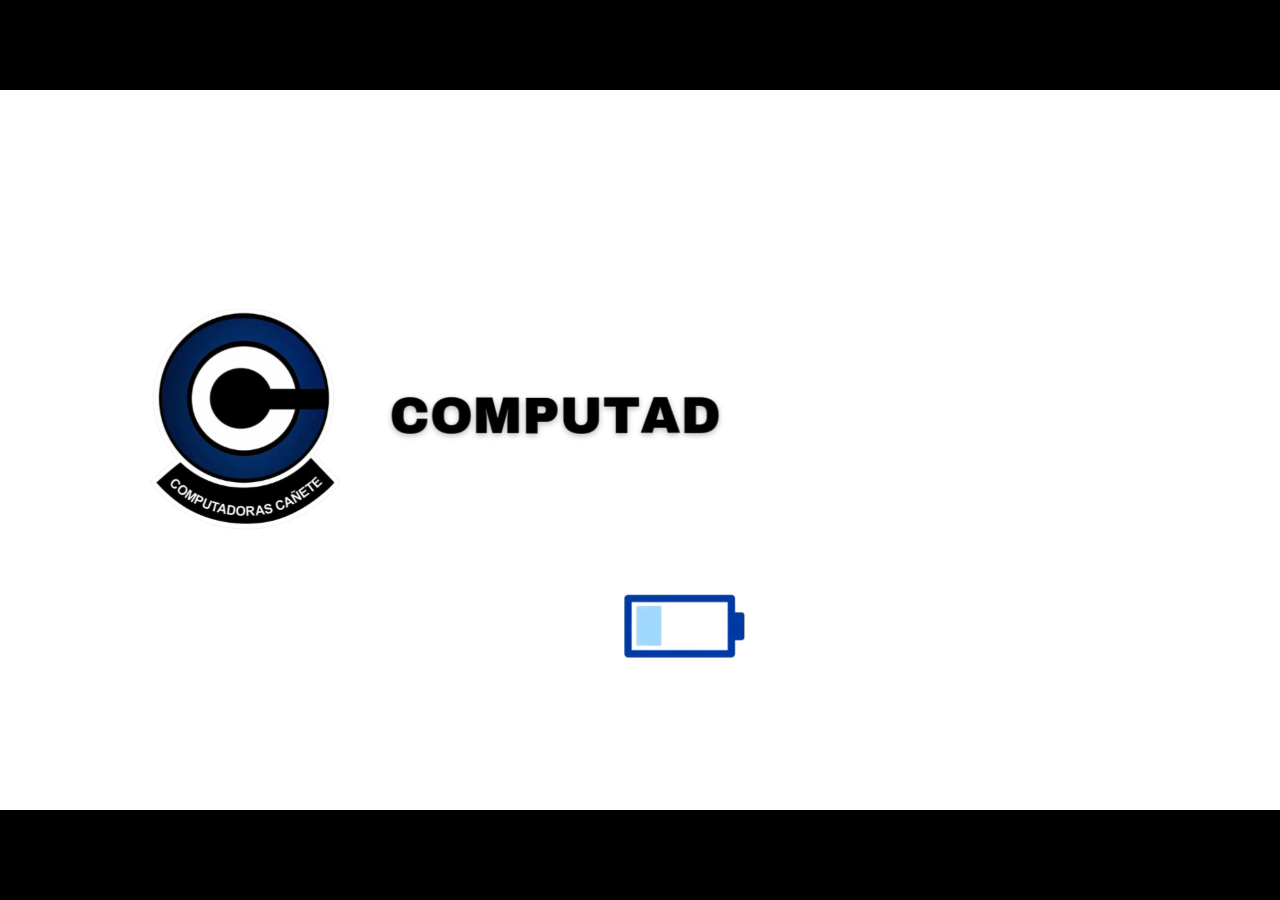
<file: index.html>
<!DOCTYPE html>
<html lang="es">
<head>
    <meta charset="UTF-8">
    <meta name="viewport" content="width=device-width, initial-scale=1.0">
    <title>Intro - Computadoras Cañete</title>
    <link rel="icon" href="img/logo.png" type="image/x-icon">
    <style>
        /* Estilos para el video de introducción */
        body, html {
            margin: 0;
            padding: 0;
            overflow: hidden; /* Oculta las barras de desplazamiento mientras se reproduce el video */
            height: 100%; /* Asegura que el video cubra toda la pantalla */
            display: flex;
            justify-content: center;
            align-items: center;
            background-color: black;
        }
        video {
            width: 100%;
            height: auto;
        }
    </style>
</head>
<body>
    <!-- Video de introducción -->
    <video id="intro-video" autoplay muted>
        <source src="video/intro.mp4" type="video/mp4">
        Tu navegador no soporta el elemento de video.
    </video>

    <script>
        // Redirecciona a la página principal al final del video
        document.getElementById('intro-video').addEventListener('ended', function () {
            window.location.href = 'INICIO.html';
        });

        // Opcional: permitir que el usuario salte el video con un clic
        document.getElementById('intro-video').addEventListener('click', function () {
            window.location.href = 'INICIO.html';
        });
    </script>
</body>
</html>
</file>
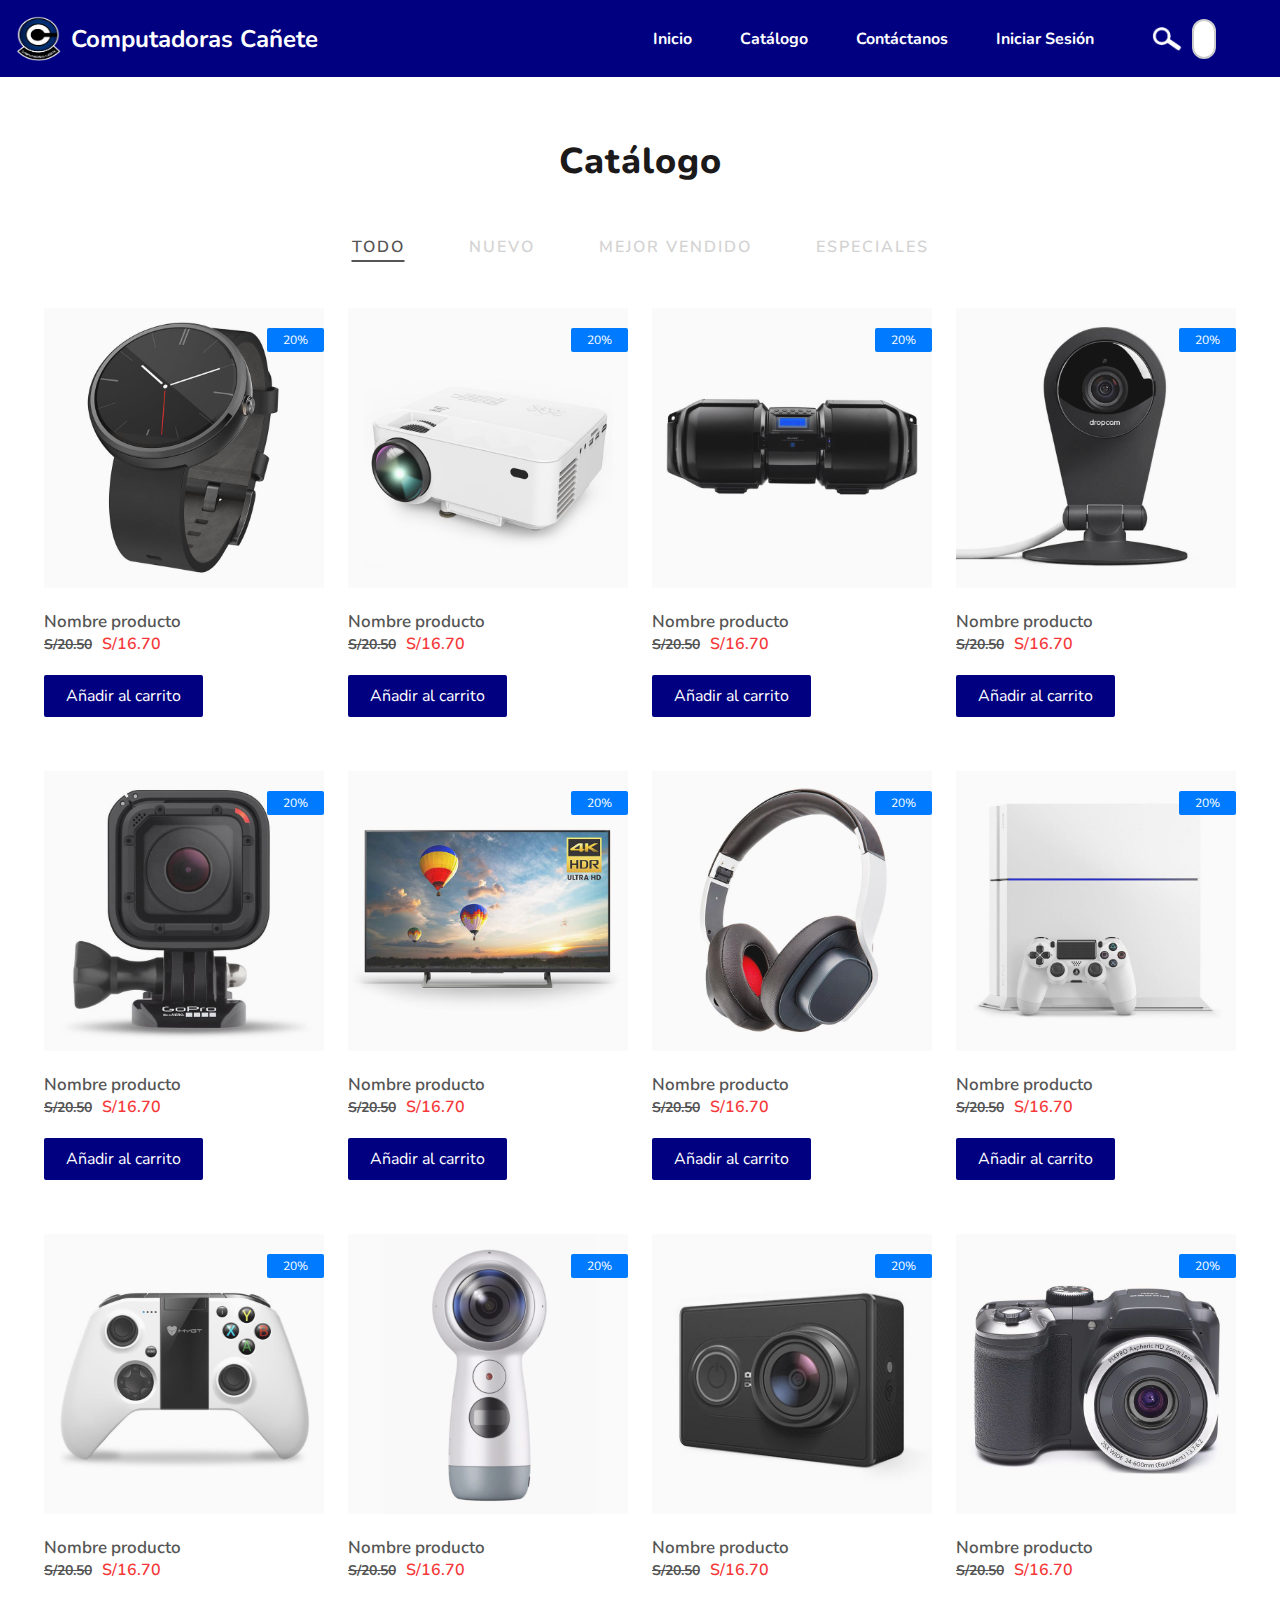
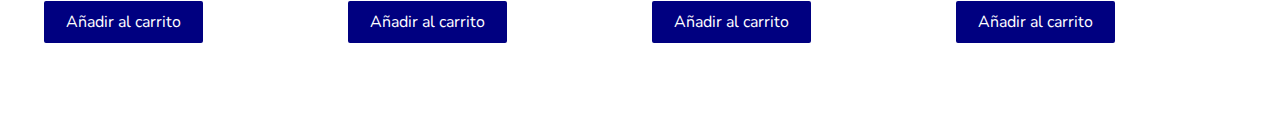
<file: Catalogo.html>
<!DOCTYPE html>
<html lang="en">
<head>
    <meta charset="UTF-8">
    <meta http-equiv="X-UA-Compatible" content="IE=edge">
    <meta name="viewport" content="width=device-width, initial-scale=1.0">
    <title>Computadoras Cañete</title>
    <link rel = "stylesheet" href = "style.css">
</head>
<body>
    <header>
        <div class="logo-container">
            <img src="img/logo.png" alt="logoc" class="logo-img">
            <div class="logo-text">Computadoras Cañete</div>
        </div>
        <nav>
          <ul>
              <li><a href="INICIO.html">Inicio</a></li>
              <li><a href="Catalogo.html">Catálogo</a></li>
              <li><a href="contactanos.html">Contáctanos</a></li>
              <li><a href="login.html">Iniciar Sesión</a></li>
              <!-- Aquí se integra la barra de búsqueda en el menú -->
              <li>
                  <div class="search-container">
                      <div class="search-icon-container">
                          <img src="img/lupa6.png" alt="Search" class="search-icon">
                      </div>
                      <input type="text" class="search-bar" placeholder="Buscar...">
                  </div>
              </li>
          </ul>
      </nav>
    </header>
    <div class = "wrapper">
        <div class = "category-filter">
            <div class = "container">
                <div class = "title">
                    <h1>Catálogo</h1>
                </div>

                <div class = "filter-btns">
                    <button type = "button" class = "filter-btn" id = "all">TODO</button>
                    <button type = "button" class = "filter-btn" id = "new">NUEVO</button>
                    <button type = "button" class = "filter-btn" id = "best-sellers">MEJOR VENDIDO</button>
                    <button type = "button" class = "filter-btn" id = "specials">ESPECIALES</button>
                </div>

                <div class = "filter-items">
                    <div class = "filter-item all new">
                        <div class = "item-img">
                            <img src = "images/1.jpg" alt = "Item image">
                            <span class = "discount">20%</span>
                        </div>
                        <div class = "item-info">
                            <p>Nombre producto</p>
                            <div>
                                <span class = "old-price">S/20.50</span>
                                <span class = "new-price">S/16.70</span>
                            </div>
                            <a href = "#" class ="add-btn">Añadir al carrito</a>
                        </div>
                    </div>

                    <div class = "filter-item all best-sellers">
                        <div class = "item-img">
                            <img src = "images/2.jpg" alt = "Item image">
                            <span class = "discount">20%</span>
                        </div>
                        <div class = "item-info">
                            <p>Nombre producto</p>
                            <div>
                                <span class = "old-price">S/20.50</span>
                                <span class = "new-price">S/16.70</span>
                            </div>
                            <a href = "#" class ="add-btn">Añadir al carrito</a>
                        </div>
                    </div>

                    <div class = "filter-item all specials">
                        <div class = "item-img">
                            <img src = "images/3.jpg" alt = "Item image">
                            <span class = "discount">20%</span>
                        </div>
                        <div class = "item-info">
                            <p>Nombre producto</p>
                            <div>
                                <span class = "old-price">S/20.50</span>
                                <span class = "new-price">S/16.70</span>
                            </div>
                            <a href = "#" class ="add-btn">Añadir al carrito</a>
                        </div>
                    </div>

                    <div class = "filter-item all new">
                        <div class = "item-img">
                            <img src = "images/4.jpg" alt = "Item image">
                            <span class = "discount">20%</span>
                        </div>
                        <div class = "item-info">
                            <p>Nombre producto</p>
                            <div>
                                <span class = "old-price">S/20.50</span>
                                <span class = "new-price">S/16.70</span>
                            </div>
                            <a href = "#" class ="add-btn">Añadir al carrito</a>
                        </div>
                    </div>

                    <div class = "filter-item all best-sellers">
                        <div class = "item-img">
                            <img src = "images/5.jpg" alt = "Item image">
                            <span class = "discount">20%</span>
                        </div>
                        <div class = "item-info">
                            <p>Nombre producto</p>
                            <div>
                                <span class = "old-price">S/20.50</span>
                                <span class = "new-price">S/16.70</span>
                            </div>
                            <a href = "#" class ="add-btn">Añadir al carrito</a>
                        </div>
                    </div>

                    <div class = "filter-item all specials">
                        <div class = "item-img">
                            <img src = "images/6.jpg" alt = "Item image">
                            <span class = "discount">20%</span>
                        </div>
                        <div class = "item-info">
                            <p>Nombre producto</p>
                            <div>
                                <span class = "old-price">S/20.50</span>
                                <span class = "new-price">S/16.70</span>
                            </div>
                            <a href = "#" class ="add-btn">Añadir al carrito</a>
                        </div>
                    </div>

                    <div class = "filter-item all new">
                        <div class = "item-img">
                            <img src = "images/7.jpg" alt = "Item image">
                            <span class = "discount">20%</span>
                        </div>
                        <div class = "item-info">
                            <p>Nombre producto</p>
                            <div>
                                <span class = "old-price">S/20.50</span>
                                <span class = "new-price">S/16.70</span>
                            </div>
                            <a href = "#" class ="add-btn">Añadir al carrito</a>
                        </div>
                    </div>

                    <div class = "filter-item all best-sellers">
                        <div class = "item-img">
                            <img src = "images/8.jpg" alt = "Item image">
                            <span class = "discount">20%</span>
                        </div>
                        <div class = "item-info">
                            <p>Nombre producto</p>
                            <div>
                                <span class = "old-price">S/20.50</span>
                                <span class = "new-price">S/16.70</span>
                            </div>
                            <a href = "#" class ="add-btn">Añadir al carrito</a>
                        </div>
                    </div>

                    <div class = "filter-item all specials">
                        <div class = "item-img">
                            <img src = "images/9.jpg" alt = "Item image">
                            <span class = "discount">20%</span>
                        </div>
                        <div class = "item-info">
                            <p>Nombre producto</p>
                            <div>
                                <span class = "old-price">S/20.50</span>
                                <span class = "new-price">S/16.70</span>
                            </div>
                            <a href = "#" class ="add-btn">Añadir al carrito</a>
                        </div>
                    </div>

                    <div class = "filter-item all new">
                        <div class = "item-img">
                            <img src = "images/10.jpg" alt = "Item image">
                            <span class = "discount">20%</span>
                        </div>
                        <div class = "item-info">
                            <p>Nombre producto</p>
                            <div>
                                <span class = "old-price">S/20.50</span>
                                <span class = "new-price">S/16.70</span>
                            </div>
                            <a href = "#" class ="add-btn">Añadir al carrito</a>
                        </div>
                    </div>

                    <div class = "filter-item all best-sellers">
                        <div class = "item-img">
                            <img src = "images/11.jpg" alt = "Item image">
                            <span class = "discount">20%</span>
                        </div>
                        <div class = "item-info">
                            <p>Nombre producto</p>
                            <div>
                                <span class = "old-price">S/20.50</span>
                                <span class = "new-price">S/16.70</span>
                            </div>
                            <a href = "#" class ="add-btn">Añadir al carrito</a>
                        </div>
                    </div>

                    <div class = "filter-item all specials">
                        <div class = "item-img">
                            <img src = "images/12.jpg" alt = "Item image">
                            <span class = "discount">20%</span>
                        </div>
                        <div class = "item-info">
                            <p>Nombre producto</p>
                            <div>
                                <span class = "old-price">S/20.50</span>
                                <span class = "new-price">S/16.70</span>
                            </div>
                            <a href = "#" class ="add-btn">Añadir al carrito</a>
                        </div>
                    </div>
                </div>
            </div>
        </div>
    </div>

    <script src = "script.js"></script>
</body>
</html>
</file>
<file: style.css>
@import url('https://fonts.googleapis.com/css2?family=Nunito:wght@300;400;600;700&display=swap');

*{
    padding: 0;
    margin: 0;
    -webkit-box-sizing: border-box;
            box-sizing: border-box;
}
body{
    font-family: 'Nunito', sans-serif;
    color: #555;
}

/* Estilo general del header */
header {
    background-color: #000080;
    color: white;
    padding: 1em;
    display: flex;
    justify-content: space-between;
    align-items: center;
  }
  
  /* Estilo del contenedor del logo */
  .logo-container {
    display: flex;
    align-items: center;
  }
  
  /* Estilo de la imagen del logo */
  .logo-img {
    width: 45px;
    height: 45px;
    margin-right: 10px;
  }
  
  /* Estilo del texto del logo */
  .logo-text {
    font-size: 24px;
    font-weight: bold;
    color: #ffffff;
  }
  
  /* Estilo del menú de navegación */
  nav ul {
    list-style-type: none;
    margin: 0;
    padding: 0;
    display: flex;
    align-items: center;
  }
  
  nav ul li {
    margin-right: 3em;
    display: flex;
    align-items: center; /* Alinea verticalmente los elementos */
  }
  
  nav ul li a {
    text-decoration: none;
    color: #ffffff;
    font-weight: bold;
    font-size: 1rem;
    transition: color 0.3s;
  }
  
  nav ul li a:hover {
    color: #007bff; /* Azul claro al pasar el mouse */
  }
  
  /* Estilo del contenedor de búsqueda */
  .search-container {
    position: relative;
    display: flex;
    align-items: center;
    height: 40px;
  }
  
  /* Estilo de la barra de búsqueda */
  .search-bar {
    width: 0;
    padding: 0 10px;
    height: 100%;
    border: 2px solid #ccc;
    border-radius: 20px;
    outline: none;
    transition: width 0.3s ease, color 0.3s ease;
    font-size: 16px;
    color: transparent; /* Oculta el texto cuando la barra está colapsada */
    background-color: white;
  }
  
  /* Estilo del placeholder cuando la barra de búsqueda está colapsada */
  .search-bar::placeholder {
    color: transparent;
    transition: color 0.3s ease;
  }
  
  /* Estilo del contenedor del icono de búsqueda */
  .search-icon-container {
    display: flex;
    align-items: center;
    justify-content: center;
    height: 100%;
    padding: 0 10px;
    cursor: pointer;
  }
  
  /* Estilo del icono de búsqueda */
  .search-icon {
    width: 30px;
    height: 24px;
    filter: invert(1); /* Cambia el icono a blanco para contraste */
  }
  
  /* Mostrar la barra de búsqueda al pasar el mouse sobre el contenedor del icono o la barra de búsqueda */
  .search-icon-container:hover + .search-bar,
  .search-bar:hover,
  .search-bar:focus {
    width: 200px;
    padding: 0 10px;
    color: #000; /* Muestra el texto cuando la barra está expandida */
  }
  
  /* Mostrar el placeholder cuando la barra de búsqueda se expande */
  .search-icon-container:hover + .search-bar::placeholder,
  .search-bar:hover::placeholder,
  .search-bar:focus::placeholder {
    color: #aaa;
  }
  

.wrapper{
    width: 100%;
    overflow-x: hidden;
}
.wrapper .container{
    max-width: 1400px;
    margin: 0 auto;
    padding: 20px;
}
.category-filter{
    margin-top: 40px;
}
.title{
    margin-bottom: 40px;
}
.title h1{
    color: #1b1919;
    text-align: center;
    font-weight: 800;
    font-size: 36px;
    letter-spacing: 1px;
}
.filter-btns{
    text-align: center;
}
.filter-btn{
    background: none;
    cursor: pointer;
    border: none;
    font-family: inherit;
    text-transform: uppercase;
    display: inline-block;
    margin: 10px 30px;
    font-size: 16px;
    color: #d3d3d3;
    font-weight: 600;
    letter-spacing: 2px;
    position: relative;
    -webkit-transition: all 0.2s ease-in-out;
    -o-transition: all 0.2s ease-in-out;
    transition: all 0.2s ease-in-out;
}
.filter-btn::after{
    content: "";
    position: absolute;
    top: 110%;
    left: 50%;
    -webkit-transform: translateX(-50%);
        -ms-transform: translateX(-50%);
            transform: translateX(-50%);
    height: 2px;
    width: 0;
    background-color: #555;
    -webkit-transition: all 0.2s ease-in-out;
    -o-transition: all 0.2s ease-in-out;
    transition: all 0.2s ease-in-out
}
.filter-btn:hover{
    color: #555;
}
.filter-btn:hover::after{
    width: 100%;
}
/* active button */
.active-btn{
    color: #555;
}
.active-btn::after{
    width: 100%;
}
/*  */

.filter-items{
    margin-top: 40px;
}
.item-img{
    position: relative;
    overflow: hidden;
}
.item-img::after{
    content: "";
    position: absolute;
    top: 0;
    left: 0;
    width: 100%;
    height: 100%;
    background: rgba(212, 203, 203, 0.1);
}
.item-img .discount{
    position: absolute;
    right: 0;
    top: 20px;
    background-color: #007bff;
    z-index: 1;
    border-radius: 2px;
    color: #fff;
    font-size: 12px;
    padding: 4px 16px;
}
.item-img img{
    width: 100%;
    display: block;
    -webkit-transition: -webkit-transform 0.2s ease-in-out;
    transition: -webkit-transform 0.2s ease-in-out;
    -o-transition: transform 0.2s ease-in-out;
    transition: transform 0.2s ease-in-out;
    transition: transform 0.2s ease-in-out, -webkit-transform 0.2s ease-in-out;
}
.filter-item:hover .item-img img{
    -webkit-transform: scale(1.1);
        -ms-transform: scale(1.1);
            transform: scale(1.1);
}
.item-info{
    padding: 14px 0;
}
.item-info p{
    font-weight: 600;
    font-size: 17px;
    margin-top: 8px;
}
.item-info .old-price{
    font-size: 14px;
    font-weight: 700;
    text-decoration: line-through;
}
.item-info .new-price{
    display: inline-block;
    margin-left: 6px;
    font-weight: 600;
    color: #f53939;
}
.add-btn{
    display: inline-block;
    margin-top: 20px;
    background-color: #000080;
    text-decoration: none;
    color: #fff;
    padding: 8px 20px;
    border-radius: 2px;
    border: 2px solid #000080;
    -webkit-transition: all 0.2s ease-in-out;
    -o-transition: all 0.2s ease-in-out;
    transition: all 0.2s ease-in-out;
}
.add-btn:hover{
    border-color: #000080;
    background-color: #fff;
    color: #000080;
}


.filter-items{
    display: -webkit-box;
    display: -ms-flexbox;
    display: flex;
    -ms-flex-wrap: wrap;
        flex-wrap: wrap;
    -webkit-box-align: center;
        -ms-flex-align: center;
            align-items: center;
    -webkit-box-pack: space-evenly;
        -ms-flex-pack: space-evenly;
            justify-content: space-evenly;
}
.filter-item{
    width: 100%;
    margin-bottom: 40px;
    -webkit-animation: fadeIn 1s;
            animation: fadeIn 1s;
}

@-webkit-keyframes fadeIn{
    from{
        opacity: 0;
    }
    to{
        opacity: 1;
    }
}

@keyframes fadeIn{
    from{
        opacity: 0;
    }
    to{
        opacity: 1;
    }
}

@media screen and (min-width: 768px){
    .filter-item{
        width: calc(50% - 30px);
    }
}

@media screen and (min-width: 992px){
    .filter-item{
        width: calc(33.3333% - 30px);
    }
}

@media screen and (min-width: 1200px){
    .filter-item{
        width: calc(25% - 30px);
    }
}
</file>
